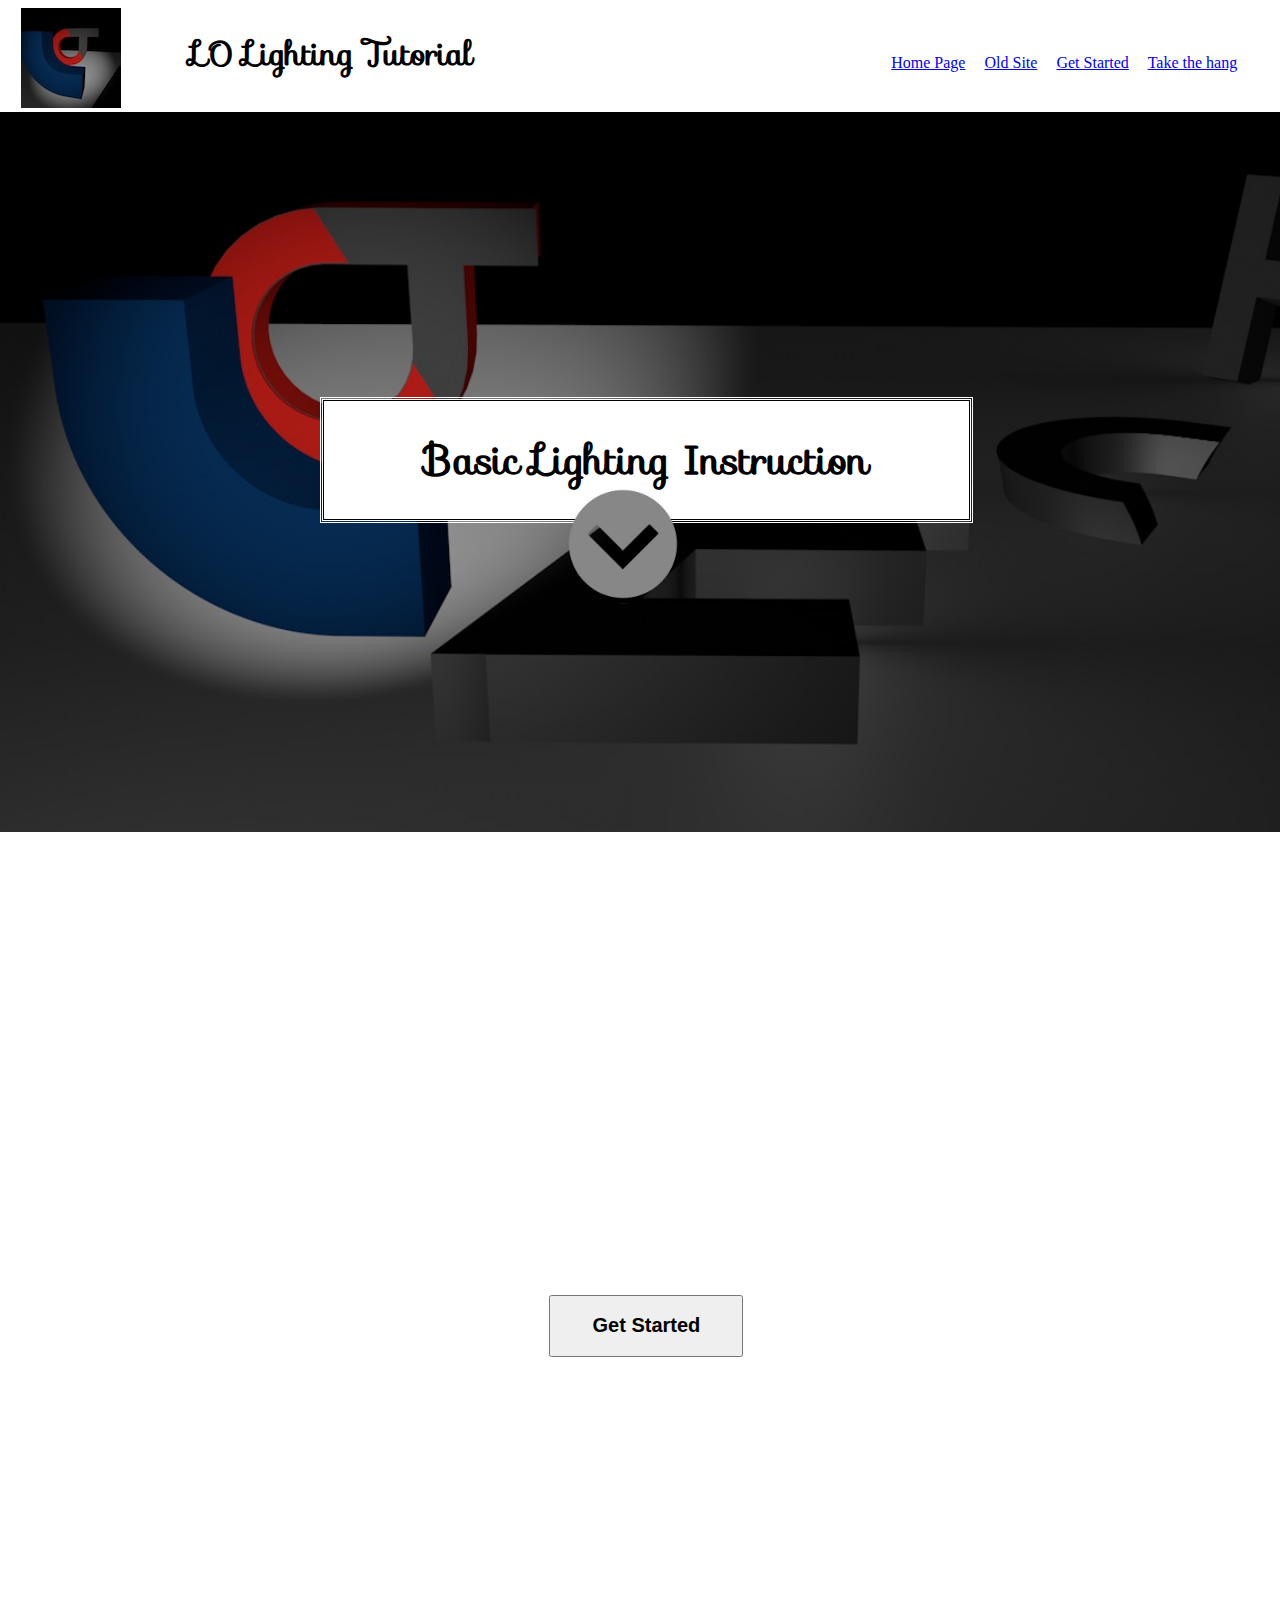
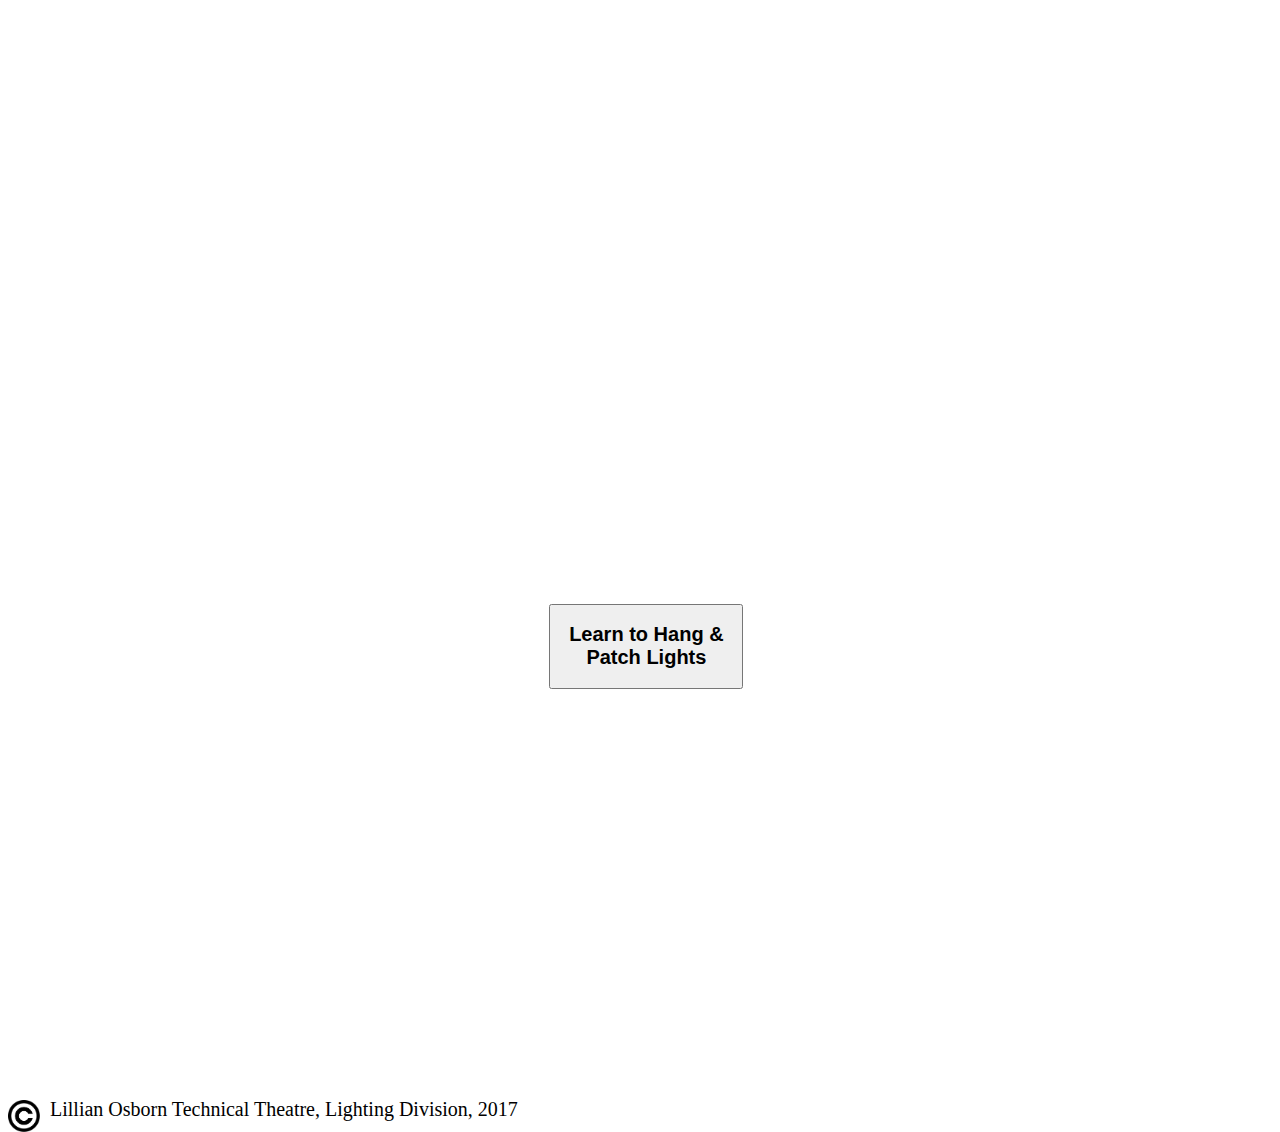
<file: index.html>
<!DOCTYPE html>
<html>

<head profile="https://www.w3.org/2005/10/profile">
	
	<link href="https://fonts.googleapis.com/css?family=Sofia" rel="stylesheet">
	<link rel="stylesheet" type="text/css" href="main.css">
	<script src="js/jquery-1.11.3.min.js" type="text/javascript"></script>
	<script src="js/bootstrap.min.js" type="text/javascript"></script>
	<script src="js/main.js" type="text/javascript"></script>


	<script src="https://ajax.googleapis.com/ajax/libs/jquery/1.7.1/jquery.min.js" type="text/javascript"></script>
<!--	<script src="js/smoothscroll.js" type="text/javascript"></script> -->

	<link rel="icon" 
      type="image/png" 
      href="images/logo.png">

	<title>
		Lillian Osborne Lighting Tutorial
	</title>


	<script type="text/javascript">
		function start() {
			window.location.href = "info.html";
		}

		function hang() {
			window.location.href = "hang.html";
		}
	</script>




	<script>
	$(document).ready(function(){
	  // Add smooth scrolling to all links
	  $("a").on('click', function(event) {

	    // Make sure this.hash has a value before overriding default behavior
	    if (this.hash !== "") {
	      // Prevent default anchor click behavior
	      event.preventDefault();

	      // Store hash
	      var hash = this.hash;

	      // Using jQuery's animate() method to add smooth page scroll
	      // The optional number (800) specifies the number of milliseconds it takes to scroll to the specified area
	      $('html, body').animate({
	        scrollTop: $(hash).offset().top
	      }, 800, function(){
	   
	        // Add hash (#) to URL when done scrolling (default click behavior)
	        window.location.hash = hash;
	      });
	    } // End if
	  });
	});
	</script>


</head>


<body style="overflow-x: hidden">
	
	<div id="root">
		
		<div id="header">
			
			<div id="sitename">
				<h1 style="font-family: 'Sofia'">LO Lighting Tutorial</h1>
			</div>

			<div id="logo">
				<a href="#root" class="smoothScroll">
					<img src="images/logo.jpg" />
				</a>
			</div>

			<div id="menu">
				<a href="#root" class="smoothScroll" id="homemenu">Home Page</a>
				<a href="oldsite.html" id="oldsitemenu">Old Site</a>
				<a href="#part2" id="beginmenu" class="smoothScroll">Get Started</a>
				<a href="#part3" id="hangmenu" class="smoothScroll">Take the hang</a>
			</div>

		</div>


		<div id="body">
			
			<div id="part1">
				
				<div id="TopBox">
					<div id="header1">
						<h1 style="font-family: 'Sofia'">Basic Lighting Instruction</h1>

					</div>
					
					<div id="image2">
						<a href="#part2" class="smoothScroll">
							<img id="downarrow" src="images/downarrow.png" style="width: 20%" />
						</a>
					</div>

				</div>

<!--			<div id="sub1">
					<p>Help for all you noobs</p>
				</div>
-->

			</div>

			<div id="part2">
<!--				
				<div id="image3">
					<img src="images/mcbeth.jpg" />
				</div>
-->
				<div id="header2">
					<button onclick="start()" style="width: 15%" id="begin">
						<h2>Get Started</h2>
					</button>
				</div>
				
<!--				<div id="sub2">
					<p>Stop reading this, and press the button</p>
				</div>
-->
			</div>

			<div id="part3">
<!--				
				<div id="image4">
					<img src="images/peprally.jpg" />
				</div>
-->
				<div id="header3">
					<button onclick="hang()" style="width: 15%" id="hang">
						<h2>Learn to Hang & Patch Lights</h2>
					</button>
				</div>
<!--
				<div id="sub3">
					<p>Verify that you are worth of holding the title of Lighting Operator</p>
				</div>
-->

			</div>

		</div>


		<div id="footer">
			<img src="images/copyright.png" id=copyrightsymbol style="width: 2.5%" />
			<p id="copyrighttext">Lillian Osborn Technical Theatre, Lighting Division, 2017</p>
		</div>

	</div>

	<a id="bufferlast"></a>
	<script>
	$(function() {

	$('a').last().remove();
	});
	</script>

</body>

</html>
</file>
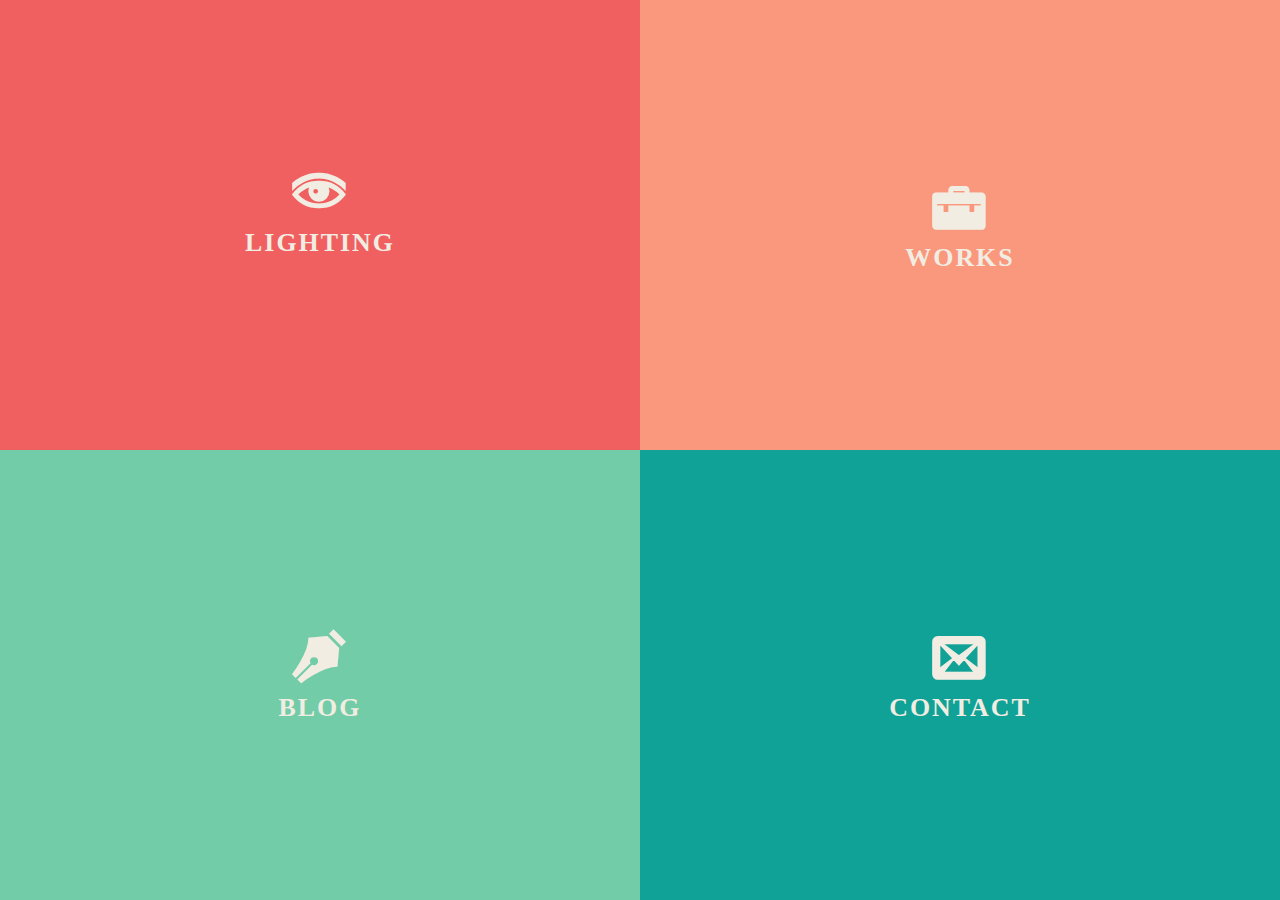
<file: FullscreenLayoutPageTransitions/index.html>
<!DOCTYPE html>
<html lang="en">
	<head>
		<meta charset="UTF-8" />
		<meta http-equiv="X-UA-Compatible" content="IE=edge,chrome=1"> 
		<meta name="viewport" content="width=device-width, initial-scale=1.0"> 
		<title>Fullscreen Layout with Page Transitions</title>
		<meta name="description" content="Fullscreen Layout with Page Transitions" />
		<meta name="keywords" content="fullscreen layout, boxes, responsive, page transitions, css transitions, jquery, portfolio, template" />
		<meta name="author" content="Codrops" />
		<link rel="shortcut icon" href="../favicon.ico"> 
		<link rel="stylesheet" type="text/css" href="css/component.css" />
		<script src="js/modernizr.custom.js"></script>
	</head>
	<body>
		<div class="container">	
			<div id="bl-main" class="bl-main">
				<section>
					<div class="bl-box">
						<h2 class="bl-icon bl-icon-about">Lighting</h2>
					</div>
					<div class="bl-content">
						<h2>Lighting</h2>
						<p>Learn about how to hang lights, and how to operate the lighting board. If you have the time, take the quiz.</p>
						<a href="http://osbornelight.ml">Lighting Website</a>
					</div>
					<span class="bl-icon bl-icon-close"></span>
				</section>
				<section id="bl-work-section">
					<div class="bl-box">
						<h2 class="bl-icon bl-icon-works">Works</h2>
					</div>
					<div class="bl-content">
						<h2>My Works</h2>
						<p>Mung bean maize dandelion sea lettuce catsear bunya nuts ricebean tatsoi caulie horseradish pea.</p>
						<ul id="bl-work-items">
							<li data-panel="panel-1"><a href="#"><img src="images/1.jpg" /></a></li>
							<li data-panel="panel-2"><a href="#"><img src="images/2.jpg" /></a></li>
							<li data-panel="panel-3"><a href="#"><img src="images/3.jpg" /></a></li>
							<li data-panel="panel-4"><a href="#"><img src="images/4.jpg" /></a></li>
						</ul>
						<p>Illustrations by <a href="http://dribbble.com/isaac317/click">Isaac Montemayor</a></p>
					</div>
					<span class="bl-icon bl-icon-close"></span>
				</section>
				<section>
					<div class="bl-box">
						<h2 class="bl-icon bl-icon-blog">Blog</h2>
					</div>
					<div class="bl-content">
						<h2>My Musings</h2>
						<article>
							<h3>Being a Freelance Designer</h3>
							<p>Stumptown helvetica cardigan, odd future seitan tattooed flannel. Kale chips direct trade cray beard. 8-bit etsy butcher post-ironic blog lo-fi mcsweeney's, sustainable pickled umami flexitarian DIY ethical plaid trust fund. Wolf cred organic, terry richardson aesthetic four loko occupy vegan chillwave readymade deep... <a href="#">Read more</a></p>
						</article>
						<article>
							<h3>Working with Photoshop</h3>
							<p>Cosby sweater odd future gluten-free actually dreamcatcher. Fixie cray vice sriracha disrupt, lo-fi pitchfork mcsweeney's swag YOLO meh chambray etsy. Keytar sriracha fanny pack church-key hashtag vice blog. 3 wolf moon VHS helvetica, raw denim deep v shoreditch seitan twee... <a href="#">Read more</a></p>
						</article>
						<article>
							<h3>Making use of Icon Fonts</h3>
							<p>Locavore irony gastropub chillwave, butcher meggings flexitarian pinterest master cleanse godard. Intelligentsia pop-up neutra, williamsburg gastropub godard pinterest swag deep v umami lomo. Butcher next level 90's wolf bushwick, narwhal photo booth YOLO kale chips whatever small batch. Meh viral ethical hella cardigan portland, street art mlkshk meggings mixtape kale chips cliche messenger bag pitchfork... <a href="#">Read more</a></p>
						</article>
						<article>
							<h3>Being a Freelance Designer</h3>
							<p>Stumptown helvetica cardigan, odd future seitan tattooed flannel. Kale chips direct trade cray beard. 8-bit etsy butcher post-ironic blog lo-fi mcsweeney's, sustainable pickled umami flexitarian DIY ethical plaid trust fund. Wolf cred organic, terry richardson aesthetic four loko occupy vegan chillwave readymade deep... <a href="#">Read more</a></p>
						</article>
						<article>
							<h3>Working with Photoshop</h3>
							<p>Cosby sweater odd future gluten-free actually dreamcatcher. Fixie cray vice sriracha disrupt, lo-fi pitchfork mcsweeney's swag YOLO meh chambray etsy. Keytar sriracha fanny pack church-key hashtag vice blog. 3 wolf moon VHS helvetica, raw denim deep v shoreditch seitan twee... <a href="#">Read more</a></p>
						</article>
						<article>
							<h3>Making use of Icon Fonts</h3>
							<p>Locavore irony gastropub chillwave, butcher meggings flexitarian pinterest master cleanse godard. Intelligentsia pop-up neutra, williamsburg gastropub godard pinterest swag deep v umami lomo. Butcher next level 90's wolf bushwick, narwhal photo booth YOLO kale chips whatever small batch. Meh viral ethical hella cardigan portland, street art mlkshk meggings mixtape kale chips cliche messenger bag pitchfork... <a href="#">Read more</a></p>
						</article>
					</div>
					<span class="bl-icon bl-icon-close"></span>
				</section>
				<section>
					<div class="bl-box">
						<h2 class="bl-icon bl-icon-contact">Contact</h2>
					</div>
					<div class="bl-content">
						<h2>Get in touch</h2>
						<p>Pinterest semiotics single-origin coffee craft beer thundercats irony, tumblr bushwick intelligentsia pickled. Narwhal mustache godard master cleanse street art, occupy ugh selfies put a bird on it cray salvia four loko gluten-free shoreditch. Occupy american apparel freegan cliche. Mustache trust fund 8-bit jean shorts mumblecore thundercats. Pour-over small batch forage cray, banjo post-ironic flannel keffiyeh cred ethnic semiotics next level tousled fashion axe. Sustainable cardigan keytar fap bushwick bespoke.</p>
					</div>
					<span class="bl-icon bl-icon-close"></span>
				</section>
				<!-- Panel items for the works -->
				<div class="bl-panel-items" id="bl-panel-work-items">
					<div data-panel="panel-1">
						<div>
							<img src="images/1.jpg" />
							<h3>Fixie bespoke</h3>
							<p>Iphone artisan direct trade ethical Austin. Fixie bespoke banh mi ugh, deep v vinyl hashtag. Tumblr gentrify keffiyeh pop-up iphone twee biodiesel. Occupy american apparel freegan cliche. Mustache trust fund 8-bit jean shorts mumblecore thundercats. Pour-over small batch forage cray, banjo post-ironic flannel keffiyeh cred ethnic semiotics next level tousled fashion axe. Sustainable cardigan keytar fap bushwick bespoke.</p>
						</div>
					</div>
					<div data-panel="panel-2">
						<div>
							<img src="images/2.jpg" />
							<h3>Chillwave mustache</h3>
							<p>Squid vinyl scenester literally pug, hashtag tofu try-hard typewriter polaroid craft beer mlkshk cardigan photo booth PBR. Chillwave 90's gentrify american apparel carles disrupt. Pinterest semiotics single-origin coffee craft beer thundercats irony, tumblr bushwick intelligentsia pickled. Narwhal mustache godard master cleanse street art, occupy ugh selfies put a bird on it cray salvia four loko gluten-free shoreditch.</p>
						</div>
					</div>
					<div data-panel="panel-3">
						<div>
							<img src="images/3.jpg" />
							<h3>Austin hella</h3>
							<p>Ethical cray wayfarers leggings vice, seitan banksy small batch ethnic master cleanse. Pug chillwave etsy, scenester meh occupy blue bottle tousled blog tonx pinterest selvage mixtape swag cosby sweater. Synth tousled direct trade, hella Austin craft beer ugh chambray.</p>
						</div>
					</div>
					<div data-panel="panel-4">
						<div>
							<img src="images/4.jpg" />
							<h3>Brooklyn dreamcatcher</h3>
							<p>Fashion axe 90's pug fap. Blog wayfarers brooklyn dreamcatcher, bicycle rights retro YOLO. Wes anderson lomo 90's food truck 3 wolf moon, twee jean shorts. Iphone small batch twee wolf yr before they sold out. Brooklyn echo park cred, portland pug selvage flannel seitan tousled mcsweeney's.</p>
						</div>
					</div>
					<nav>
						<span class="bl-next-work">&gt; Next Project</span>
						<span class="bl-icon bl-icon-close"></span>
					</nav>
				</div>
			</div>
		</div><!-- /container -->
		<script src="https://ajax.googleapis.com/ajax/libs/jquery/1.9.1/jquery.min.js"></script>
		<script src="js/boxlayout.js"></script>
		<script>
			$(function() {
				Boxlayout.init();
			});
		</script>
	</body>
</html>
</file>
<file: main.css>
#logo {
	position: relative;
	left: 1%;
}

#menu {
	position: absolute;
	right: 1%;
	top: 6%;
}

#sitename {
	position: absolute;
	left: 15%;
}

#homemenu {
	position: relative;
	right: 25%;
}

#oldsitemenu {
	position: relative;
	right: 20%;
}

#beginmenu {
	position: relative;
	right: 15%;
}

#hangmenu {
	position: relative;
	right: 10%;
}

#part1 {
	position: absolute;
	background-image: url('images/lotech.jpg');
	background-attachment: fixed;
	background-repeat: no-repeat;
    background-size: cover;
    overflow: hidden;
	width: 101%;
	right: 0px;
	left: 0px;
	height: 80%;
}

#TopBox {
    position: absolute;
    left: 25%;
    top: 40%;
    width: 50%;
    text-align: center;
    font-size: 20px;
/*    border: 1px solid black; 
    outline-color:white;
    outline-style: double;
    background-color: white; */
}

#header1 {
/*    position: absolute;
    left: 25%;
    top: 40%;
    width: 50%;
    text-align: center;
    font-size: 20px; */
    border: 1px solid black; 
    outline-color:white;
    outline-style: double;
    background-color: white;
}

#image2 {
	position: absolute;
	left: 0px;
	top: 70%;
}

#part2 {
	position: absolute;
	z-index: -1;
	top: 100%;
	width: 101%;
	left: 0px;
	height: 97.5%;
	background-image: url('images/mcbeth.jpg');
	background-attachment: fixed;
	background-repeat: no-repeat;
    background-size: cover;
    overflow: hidden;
}

#begin {
	position: absolute;
	left: 42.5%;
	top: 45%;
}

#part3 {
	position: absolute;
	z-index: -1;
	top: 201%;
	width: 101%;
	left: 0px;
	height: 97.5%;
	background-image: url('images/peprally.jpg');
	background-attachment: fixed;
	background-repeat: no-repeat;
    background-size: cover;
    overflow: hidden;

}

#hang {
	position: absolute;
	left: 42.5%;
	top: 45%;
}

#copyrightsymbol {
	position: absolute;
	z-index: 1;
	top: 300%;
}

#copyrighttext {
	position: absolute;
	z-index: 1;
	top: 297.5%;
	left: 50px;
	font-size: 20px;
}
</file>
<file: FullscreenLayoutPageTransitions/css/component.css>
@import url(http://fonts.googleapis.com/css?family=Lato:300,400,700);

@font-face {
	font-family: 'icomoon';
	src:url('../fonts/icomoon.eot');
	src:url('../fonts/icomoon.eot?#iefix') format('embedded-opentype'),
		url('../fonts/icomoon.woff') format('woff'),
		url('../fonts/icomoon.ttf') format('truetype'),
		url('../fonts/icomoon.svg#icomoon') format('svg');
	font-weight: normal;
	font-style: normal;
}

body, html { font-size: 100%; padding: 0; margin: 0; height: 100%;}

*,
*:after,
*:before {
	-webkit-box-sizing: border-box;
	-moz-box-sizing: border-box;
	box-sizing: border-box;
}

body {
    font-family: 'Lato', Calibri, Arial, sans-serif;
    color: #f2ede3;
    background: #333;
    font-size: 0.9em;
    font-weight: 300;
}

a {
	color: #f0f0f0;
	text-decoration: none;
	font-weight: 700;
	letter-spacing: 2px;
	padding: 0 5px;
	text-transform: uppercase;
	font-size: 80%;
}

a:hover {
	color: #fff;
}

.container { height: 100%; }

.bl-main {
	position: absolute;
	width: 100%;
	height: 100%;
	overflow: hidden;
}

.bl-main > section {
	position: absolute;
	width: 50%;
	height: 50%;
}

.bl-main > section:first-child {
	top: 0;
	left: 0;
	background: #F06060;
}

.bl-main > section:nth-child(2) {
	top: 0;
	left: 50%;
	background: #FA987D;
}

.bl-main > section:nth-child(3) {
	top: 50%;
	left: 0;
	background: #72CCA7;
}

.bl-main > section:nth-child(4) {
	top: 50%;
	left: 50%;
	background: #10A296;
}

.bl-box {
	position: relative;
	width: 100%;
	height: 100%;
	cursor: pointer;
	opacity: 1;
	/* Centering with flexbox */
    display: -webkit-box;
    display: -moz-box;
    display: -ms-flexbox;
    display: -webkit-flex;
    display: flex;
    -webkit-flex-direction: row;
    -ms-flex-direction: row;
    flex-direction: row;
    -webkit-flex-wrap: wrap;
    -ms-flex-wrap: wrap;
    flex-wrap: wrap;
    -webkit-box-pack: center;
    -moz-box-pack: center;
    -webkit-justify-content: center;
    -ms-flex-pack: center;
    justify-content: center;
    -webkit-box-align: center;
    -moz-box-align: center;
    -webkit-align-items: center;
    -ms-flex-align: center;
    align-items: center;
}

.bl-box h2 {
	text-align: center;
	margin: 0;
	padding: 20px;
	width: 100%;
	font-size: 1.8em;
	letter-spacing: 2px;
	font-weight: 700;
	text-transform: uppercase;
}

.bl-icon {
	font-family: 'icomoon';
	speak: none;
	font-style: normal;
	font-weight: normal;
	font-variant: normal;
	text-transform: none;
	line-height: 1;
	cursor: pointer;
	-webkit-font-smoothing: antialiased;
}

.bl-icon:before {
	display: block;
	font-size: 2em;
	margin-bottom: 10px;
}

.bl-icon-about:before {
	content: "\e000";
}

.bl-icon-works:before {
	content: "\e001";
}

.bl-icon-blog:before {
	content: "\e002";
}

.bl-icon-contact:before {
	content: "\e003";
}

.bl-main > section .bl-icon-close {
	position: absolute;
	top: 20px;
	right: 20px;
	cursor: pointer;
	z-index: 100;
	opacity: 0;
	pointer-events: none;
}

.bl-icon-close:before {
	content: "\e005";
}

.bl-content, 
div.bl-panel-items > div > div {
	opacity: 0;
	pointer-events: none;
	position: absolute;
	top: 60px;
	left: 30px;
	right: 30px;
	bottom: 30px;
	padding: 0 20px;
	overflow: hidden;
	overflow-y: auto;
}

/* Custom content */

.bl-content p {
	margin: 0 auto;
	padding-bottom: 15px;
	font-size: 1.7em;
	line-height: 1.8;
}

.bl-content h2 {
	font-size: 3em;
	font-weight: 300;
	margin: 0 0 20px 0;
}

.bl-content article {
	padding: 20px 40px 20px 0px;
}

.bl-content article h3 {
	font-weight: 700;
	letter-spacing: 2px;
	text-transform: uppercase;
	margin: 0 0 10px 0;
	padding-top: 20px;
	font-size: 1.4em;
}

.bl-content article a {
	color: rgba(0,0,0,0.2);
}

.bl-content > ul {
	list-style: none;
	padding: 0;
	margin: 0;
} 

.bl-content > ul li {
	display: inline-block;
	width: 20%;
	margin: 1%;
}

.bl-content > ul li a {
	display: block;
	padding: 0;
	border: 8px solid rgba(0,0,0,0.1);
}

.bl-content > ul li a img {
	display: block;
	max-width: 100%;
}

/* Panel Items */

div.bl-panel-items,
div.bl-panel-items > div {
	width: 100%;
	height: 100%;
	top: 0;
	left: 0;
	position: absolute;
}

div.bl-panel-items > div > div {
	width: 60%;
	margin: 0 auto;
	opacity: 1;
	bottom: 90px;
	top: 90px;
	pointer-events: auto;
}

div.bl-panel-items > div > div h3 {
	font-size: 2.4em;
	font-weight: 300;
	margin: 0 0 20px 0;
}

div.bl-panel-items > div > div p {
	font-size: 1.3em;
}

div.bl-panel-items > div > div img {
	float: left;
	margin: 0 20px 20px 0;
	max-width: 100%;
}

div.bl-panel-items {
	top: 100%;
	z-index: 9999;
}

div.bl-panel-items > div {
	background: #3ba5db;
	z-index: 0;
	opacity: 0;
	-webkit-transform: translateY(0);
	-webkit-transition: -webkit-transform 0.5s ease-in-out, opacity 0s linear 0.5s;
	-moz-transform: translateY(0);
	-moz-transition: -moz-transform 0.5s ease-in-out, opacity 0s linear 0.5s;
	transform: translateY(0);
	transition: transform 0.5s ease-in-out, opacity 0s linear 0.5s;
	-ms-transform: translateY(0);
}

div.bl-panel-items nav {
	position: absolute;
	z-index: 9999;
	width: 216px;
	left: 50%;
	top: 0px;
	margin-left: -108px;
	opacity: 0;
	-webkit-transition: opacity 0.2s ease-in-out 0.5s;
	-moz-transition: opacity 0.2s ease-in-out 0.5s;
	transition: opacity 0.2s ease-in-out 0.5s;
}

div.bl-panel-items.bl-panel-items-show nav span {
	float: left;
	margin: 5px;
}

div.bl-panel-items nav span.bl-next-work {
	font-weight: 700;
	letter-spacing: 2px;
	display: block;
	text-transform: uppercase;
	line-height: 2em;
	cursor: pointer;
	margin-right: 2em;
}

div.bl-panel-items.bl-panel-items-show nav {
	opacity: 1;
	top: -70px;
}

div.bl-panel-items > div.bl-show-work {
	z-index: 1000;
	opacity: 1;
	-webkit-transform: translateY(-100%);
	-webkit-transition: -webkit-transform 0.5s ease-in-out;
	-moz-transform: translateY(-100%);
	-moz-transition: -moz-transform 0.5s ease-in-out;
	transform: translateY(-100%);
	transition: transform 0.5s ease-in-out;
	-ms-transform: translateY(-100%);
}

div.bl-panel-items > div.bl-hide-current-work {
	opacity: 0;
	-webkit-transition: -webkit-transform 0.5s ease-in-out, opacity 0.5s ease-in-out;
	-webkit-transform: translateY(-100%) scale(0.5);
	-moz-transition: -moz-transform 0.5s ease-in-out, opacity 0.5s ease-in-out;
	-moz-transform: translateY(-100%) scale(0.5);
	transition: transform 0.5s ease-in-out, opacity 0.5s ease-in-out;
	transform: translateY(-100%) scale(0.5);
	-ms-transform: translateY(-100%) scale(0.5);
	z-index: 0;
}

/* Transition classes and properties */
/* Separated for a better overview and control */

.bl-main > section {
	-webkit-transition: all 0.5s ease-in-out;
	-moz-transition: all 0.5s ease-in-out;
	transition: all 0.5s ease-in-out;
}

.bl-main > section.bl-expand {
	width: 100%;
	height: 100%;
	top: 0;
	left: 0;
}

.bl-main > section.bl-expand-top {
	z-index: 100;
}

.bl-main > section:first-child.bl-expand {
	background: #EE4444;
}
.bl-main > section:nth-child(2).bl-expand {
	background: #F98262;
}
.bl-main > section:nth-child(3).bl-expand {
	background: #4BBE8E;
}
.bl-main > section:nth-child(4).bl-expand {
	background: #0D8278;
}

.bl-main.bl-expand-item > section:not(.bl-expand),
.bl-main.bl-expand-item > section.bl-scale-down {
	-webkit-transform: scale(0.5);
	-moz-transform: scale(0.5);
	-ms-transform: scale(0.5);
	transform: scale(0.5);
	opacity: 0;
}

.bl-box {
	-webkit-transition: opacity 0.2s linear 0.5s;
	-moz-transition: opacity 0.2s linear 0.5s;
	transition: opacity 0.2s linear 0.5s;
}

section.bl-expand .bl-box {
	opacity: 0;
	-webkit-transition: opacity 0s linear;
	-moz-transition: opacity 0s linear;
	transition: opacity 0s linear;
}

.bl-box h2 {
	-webkit-transition: all 0.2s ease-in-out;
	-moz-transition: all 0.2s ease-in-out;
	transition: all 0.2s ease-in-out;
}

.no-touch section:not(.bl-expand) .bl-box:hover h2 {
	-webkit-transform: translateY(-15px);
	-moz-transform: translateY(-15px);
	-ms-transform: translateY(-15px);
	transform: translateY(-15px);
}

.bl-content,
.bl-icon-close {
	-webkit-transition: opacity 0.1s linear 0s;
	-moz-transition: opacity 0.1s linear 0s;
	transition: opacity 0.1s linear 0s;
}

section.bl-expand .bl-content,
section.bl-expand .bl-icon-close {
	pointer-events: auto;
	opacity: 1;
	-webkit-transition: opacity 0.3s linear 0.5s;
	-moz-transition: opacity 0.3s linear 0.5s;
	transition: opacity 0.3s linear 0.5s;
}

@media screen and (max-width: 46.5em) {
	.bl-content,
	.bl-box {
		font-size: 75%;
	}

	.bl-expand .bl-box {
		height: 130px;
	}

	.bl-content > ul li {
		width: 40%;
	}
}
</file>
